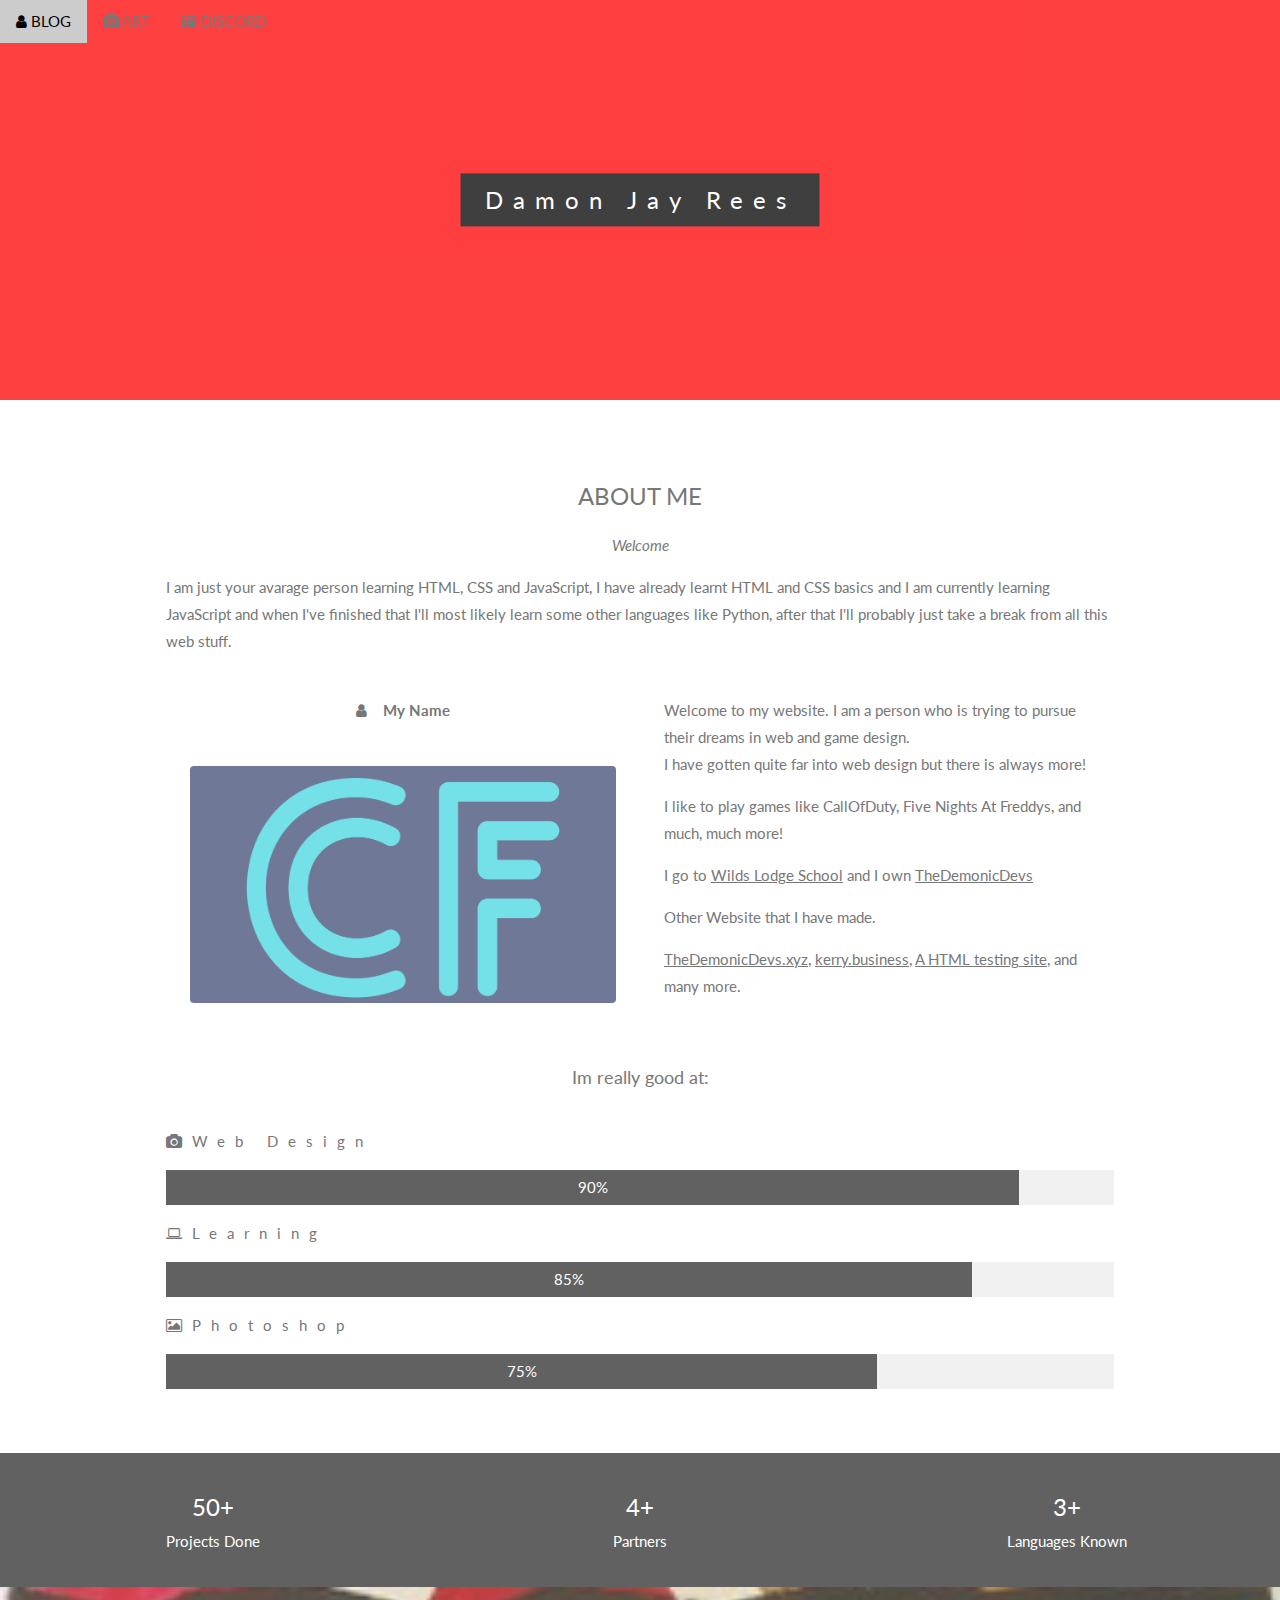
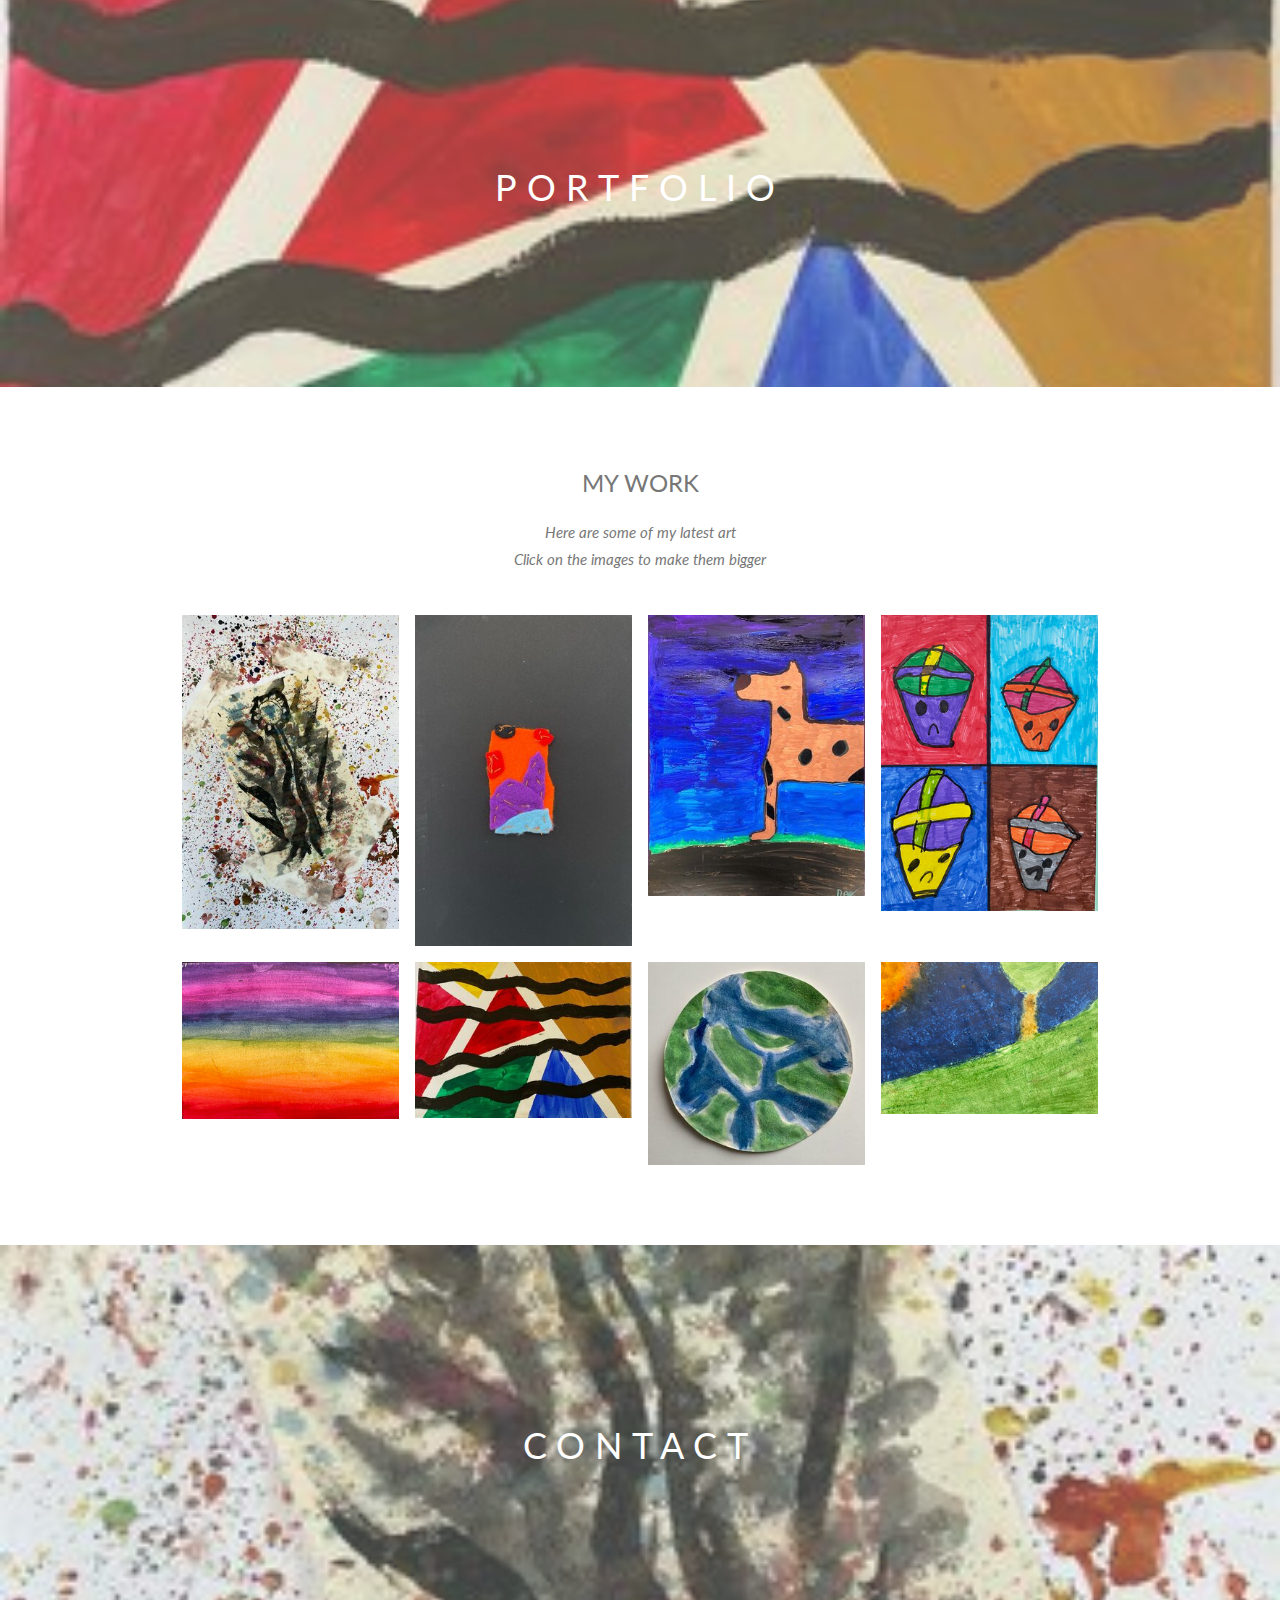
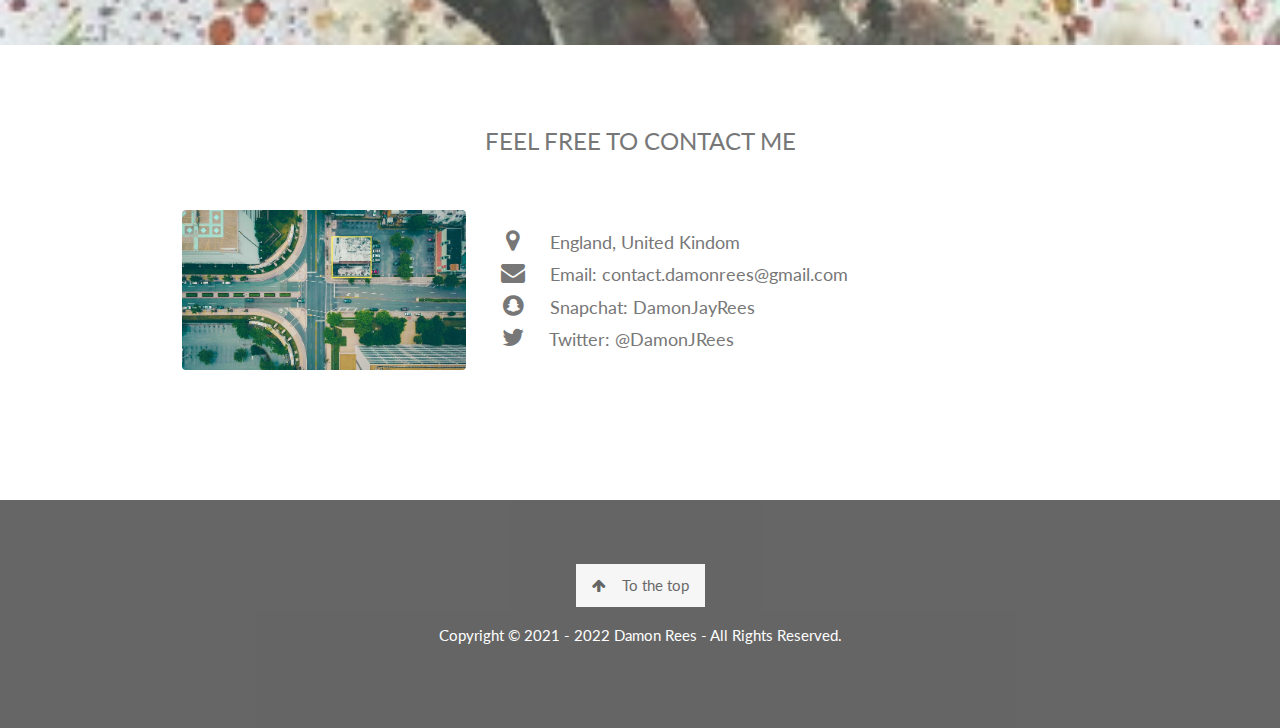
<file: index.html>
<!DOCTYPE html>
<html>
<title>Damon Rees</title>
 <meta name="description" content="Welcome to the official website for Damon Rees, Damon Rees is a w3.css website dev">
<link rel="icon" type="image/x-icon" href="/images/d.jpg">
<meta charset="UTF-8">
<meta name="viewport" content="width=device-width, initial-scale=1">
<link rel="stylesheet" href="https://www.w3schools.com/w3css/4/w3.css">
<link rel="stylesheet" href="https://fonts.googleapis.com/css?family=Lato">
<link rel="stylesheet" href="https://cdnjs.cloudflare.com/ajax/libs/font-awesome/4.7.0/css/font-awesome.min.css">
<style>
body,h1,h2,h3,h4,h5,h6 {font-family: "Lato", sans-serif;}
body, html {
  height: 100%;
  color: #777;
  line-height: 1.8;
}

/* Create a Parallax Effect */
.bgimg-1, .bgimg-2, .bgimg-3 {
  background-attachment: fixed;
  background-position: center;
  background-repeat: no-repeat;
  background-size: cover;
}

/* First image (Logo. Full height) */
.bgimg-1 {
  background-image: url('/images/red.jpg');
  min-height: 100%;
}

/* Second image (Portfolio) */
.bgimg-2 {
  background-image: url("/images/colours.jpg");
  min-height: 400px;
}

/* Third image (Contact) */
.bgimg-3 {
  background-image: url("/images/art4.jpg");
  min-height: 400px;
}

.w3-wide {letter-spacing: 10px;}
.w3-hover-opacity {cursor: pointer;}

/* Turn off parallax scrolling for tablets and phones */
@media only screen and (max-device-width: 1600px) {
  .bgimg-1, .bgimg-2, .bgimg-3 {
    background-attachment: scroll;
    min-height: 400px;
  }
}
</style>
<body>

<!-- Navbar (sit on top) -->
<div class="w3-top">
  <div class="w3-bar" id="myNavbar">
    <a class="w3-bar-item w3-button w3-hover-black w3-hide-medium w3-hide-large w3-right" href="javascript:void(0);" onclick="toggleFunction()" title="Toggle Navigation Menu">
      <i class="fa fa-bars"></i>
    </a>
    <a href="blog.html" class="w3-bar-item w3-button w3-hide-small"><i class="fa fa-user"></i> BLOG</a>
    <a href="art.html" class="w3-bar-item w3-button w3-hide-small"><i class="fa fa-camera"></i> ART</a>
    <a href="discord.html" class="w3-bar-item w3-button w3-hide-small"><i class="fa fa-th"></i> DISCORD</a>
    </a>
  </div>

  <!-- Navbar on small screens -->
  <div id="navDemo" class="w3-bar-block w3-white w3-hide w3-hide-large w3-hide-medium">
    <a href="blog.html" class="w3-bar-item w3-button" onclick="toggleFunction()">BLOG</a>
    <a href="art.html" class="w3-bar-item w3-button" onclick="toggleFunction()">ART</a>
    <a href="discord.html" class="w3-bar-item w3-button" onclick="toggleFunction()">DISCORD</a>
  </div>
</div>

<!-- First Parallax Image with Logo Text -->
<div class="bgimg-1 w3-display-container w3-opacity-min" id="home">
  <div class="w3-display-middle" style="white-space:nowrap;">
    <span class="w3-center w3-padding-large w3-black w3-xlarge w3-wide w3-animate-opacity">Damon <span class="w3-hide-small">Jay</span> Rees</span>
  </div>
</div>

<!-- Container (About Section) -->
<div class="w3-content w3-container w3-padding-64" id="about">
  <h3 class="w3-center">ABOUT ME</h3>
  <p class="w3-center"><em>Welcome</em></p>
  <p>I am just your avarage person learning HTML, CSS and JavaScript, I have already learnt HTML and CSS basics and I am currently learning JavaScript and when I've finished that I'll most likely learn some other languages like Python, after that I'll probably just take a break from all this web stuff.</p>
  <div class="w3-row">
    <div class="w3-col m6 w3-center w3-padding-large">
      <p><b><i class="fa fa-user w3-margin-right"></i>My Name</b></p><br>
      <img src="/images/CF.jpg" class="w3-round w3-image w3-opacity w3-hover-opacity-off" alt="Photo of Me" width="500" height="333">
    </div>

    <!-- Hide this text on small devices -->
    <div class="w3-col m6 w3-hide-small w3-padding-large">
      <p>Welcome to my website. I am a person who is trying to pursue their dreams in web and game design. <br> I have gotten quite far into web design but there is always more! <br> <p> I like to play games like CallOfDuty, Five Nights At Freddys, and much, much more!
      <br> <p> I go to <a href="https://wildslodgeschool.co.uk" target="_blank">Wilds Lodge School</a>
      and I own <a href="https://eu.thedemonicdevs.xyz" target="_blank">TheDemonicDevs</a>
      <p> Other Website that I have made. </p>
      <p> <a href="https://eu.thedemonicdevs.xyz" target="_blank">TheDemonicDevs.xyz</a>, <a href="https://kerry.business" target="_blank">kerry.business</a>, <a href="https://html-only.damonrees.repl.co" target="_blank">A HTML testing site</a>, and many more.</p>
    </div>
  </div>
  <p class="w3-large w3-center w3-padding-16">Im really good at:</p>
  <p class="w3-wide"><i class="fa fa-camera"></i>Web Design</p>
  <div class="w3-light-grey">
    <div class="w3-container w3-padding-small w3-dark-grey w3-center" style="width:90%">90%</div>
  </div>
  <p class="w3-wide"><i class="fa fa-laptop"></i>Learning</p>
  <div class="w3-light-grey">
    <div class="w3-container w3-padding-small w3-dark-grey w3-center" style="width:85%">85%</div>
  </div>
  <p class="w3-wide"><i class="fa fa-photo"></i>Photoshop</p>
  <div class="w3-light-grey">
    <div class="w3-container w3-padding-small w3-dark-grey w3-center" style="width:75%">75%</div>
  </div>
</div>

<div class="w3-row w3-center w3-dark-grey w3-padding-16">
  <div class="w3-third w3-section">
    <span class="w3-xlarge">50+</span><br>
    Projects Done
  </div>
  <div class="w3-third w3-section">
    <span class="w3-xlarge">4+</span><br>
    Partners
  </div>
  <div class="w3-third w3-section">
    <span class="w3-xlarge">3+</span><br>
    Languages Known
  </div>
</div>

<!-- Second Parallax Image with Portfolio Text -->
<div class="bgimg-2 w3-display-container w3-opacity-min">
  <div class="w3-display-middle">
    <span class="w3-xxlarge w3-text-white w3-wide">PORTFOLIO</span>
  </div>
</div>

<!-- Container (Portfolio Section) -->
<div class="w3-content w3-container w3-padding-64" id="portfolio">
  <h3 class="w3-center">MY WORK</h3>
  <p class="w3-center"><em>Here are some of my latest art<br> Click on the images to make them bigger</em></p><br>

  <!-- Responsive Grid. Four columns on tablets, laptops and desktops. Will stack on mobile devices/small screens (100% width) -->
  <div class="w3-row-padding w3-center">
    <div class="w3-col m3">
      <img src="/images/art4.jpg" style="width:100%" onclick="onClick(this)" class="w3-hover-opacity">
    </div>

    <div class="w3-col m3">
      <img src="/images/cloth.jpg" style="width:100%" onclick="onClick(this)" class="w3-hover-opacity">
    </div>

    <div class="w3-col m3">
      <img src="/images/DamonDog.jpg" style="width:100%" onclick="onClick(this)" class="w3-hover-opacity" alt="Bear closeup">
    </div>

    <div class="w3-col m3">
      <img src="/images/cups.jpg" style="width:100%" onclick="onClick(this)" class="w3-hover-opacity" alt="Quiet ocean">
    </div>
  </div>

  <div class="w3-row-padding w3-center w3-section">
    <div class="w3-col m3">
      <img src="/images/rainbow.jpg" style="width:100%" onclick="onClick(this)" class="w3-hover-opacity">
    </div>

    <div class="w3-col m3">
      <img src="/images/colours.jpg" style="width:100%" onclick="onClick(this)" class="w3-hover-opacity" >
    </div>

    <div class="w3-col m3">
      <img src="/images/plate.jpg" style="width:100%" onclick="onClick(this)" class="w3-hover-opacity">
    </div>

    <div class="w3-col m3">
      <img src="/images/tree.jpg" style="width:100%" onclick="onClick(this)" class="w3-hover-opacity">
    </div>
  </div>
</div>

<!-- Modal for full size images on click-->
<div id="modal01" class="w3-modal w3-black" onclick="this.style.display='none'">
  <span class="w3-button w3-large w3-black w3-display-topright" title="Close Modal Image"><i class="fa fa-remove"></i></span>
  <div class="w3-modal-content w3-animate-zoom w3-center w3-transparent w3-padding-64">
    <img id="img01" class="w3-image">
    <p id="caption" class="w3-opacity w3-large"></p>
  </div>
</div>

<!-- Third Parallax Image with Portfolio Text -->
<div class="bgimg-3 w3-display-container w3-opacity-min">
  <div class="w3-display-middle">
     <span class="w3-xxlarge w3-text-white w3-wide">CONTACT</span>
  </div>
</div>

<!-- Container (Contact Section) -->
<div class="w3-content w3-container w3-padding-64" id="contact">
  <h3 class="w3-center">FEEL FREE TO CONTACT ME</h3>
  <p class="w3-center"></p>

  <div class="w3-row w3-padding-32 w3-section">
    <div class="w3-col m4 w3-container">
      <img src="/images/map.jpg" class="w3-image w3-round" style="width:100%">
    </div>
    <div class="w3-col m8 w3-panel">
      <div class="w3-large w3-margin-bottom">
        <i class="fa fa-map-marker fa-fw w3-hover-text-black w3-xlarge w3-margin-right"></i> England, United Kindom<br>
        <i class="fa fa-envelope fa-fw w3-hover-text-black w3-xlarge w3-margin-right"></i> Email: contact.damonrees@gmail.com<br>
        <i class="fa fa-snapchat fa-fw w3-hover-text-black w3-xlarge w3-margin-right"></i> Snapchat: DamonJayRees<br>
        <i class="fa fa-twitter fa-fw w3-hover-text-black w3-xlarge w3-margin-right"></i> Twitter: @DamonJRees<br>
      </div>
      
    </div>
  </div>
</div>

<!-- Footer -->
<footer class="w3-center w3-black w3-padding-64 w3-opacity w3-hover-opacity-off">
  <a href="#home" class="w3-button w3-light-grey"><i class="fa fa-arrow-up w3-margin-right"></i>To the top</a>
  <p>Copyright © 2021 - 2022 Damon Rees - All Rights Reserved.</p>
</footer>
 
<script>
// Modal Image Gallery
function onClick(element) {
  document.getElementById("img01").src = element.src;
  document.getElementById("modal01").style.display = "block";
  var captionText = document.getElementById("caption");
  captionText.innerHTML = element.alt;
}

// Change style of navbar on scroll
window.onscroll = function() {myFunction()};
function myFunction() {
    var navbar = document.getElementById("myNavbar");
    if (document.body.scrollTop > 100 || document.documentElement.scrollTop > 100) {
        navbar.className = "w3-bar" + " w3-card" + " w3-animate-top" + " w3-white";
    } else {
        navbar.className = navbar.className.replace(" w3-card w3-animate-top w3-white", "");
    }
}

// Used to toggle the menu on small screens when clicking on the menu button
function toggleFunction() {
    var x = document.getElementById("navDemo");
    if (x.className.indexOf("w3-show") == -1) {
        x.className += " w3-show";
    } else {
        x.className = x.className.replace(" w3-show", "");
    }
}
</script>

</body>
</html>
</file>
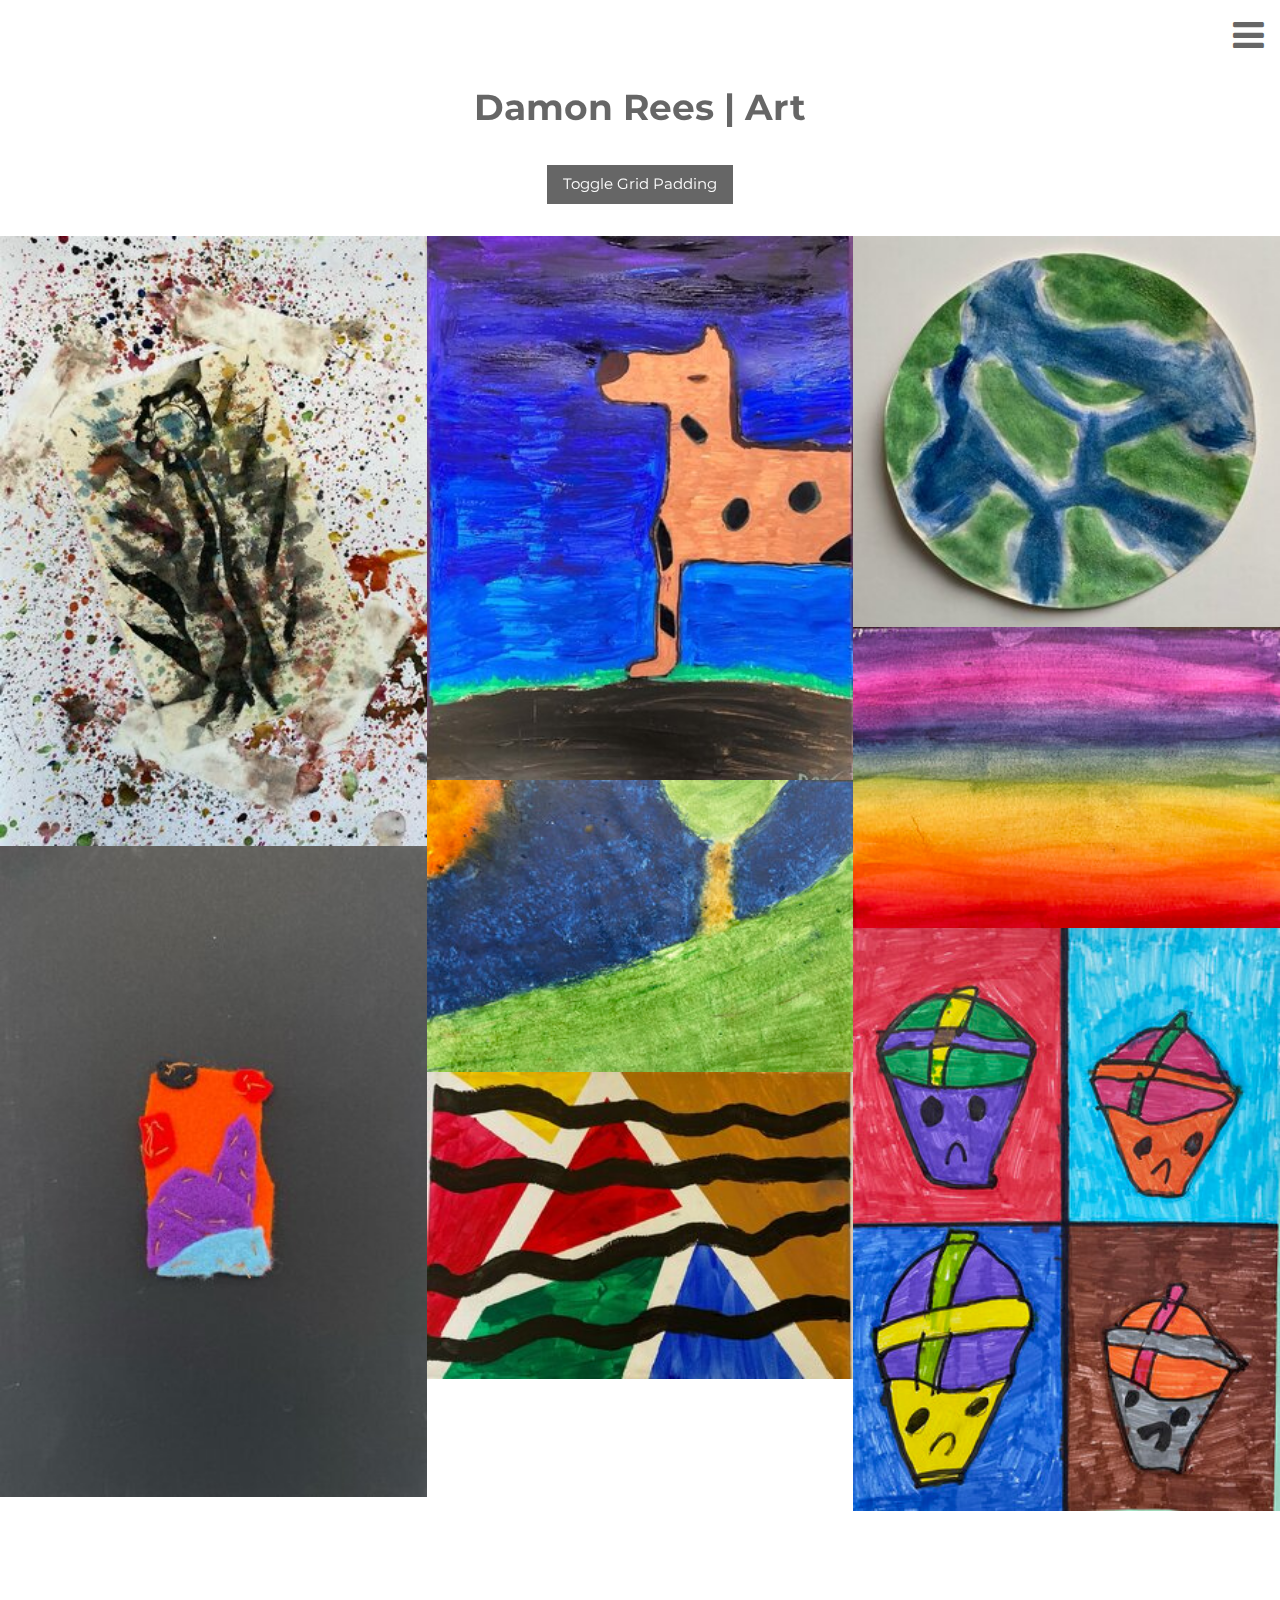
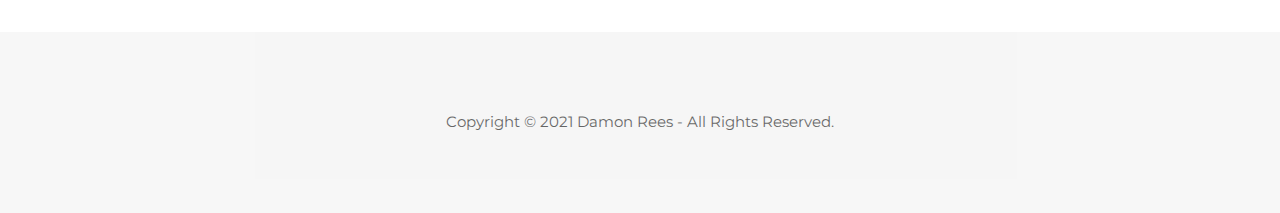
<file: art.html>
<!DOCTYPE html>
<html>
<title>Damon Rees | Art</title>
<link rel="icon" type="image/x-icon" href="/w3images/d.png">
<meta charset="UTF-8">
<meta name="viewport" content="width=device-width, initial-scale=1">
<link rel="stylesheet" href="https://www.w3schools.com/w3css/4/w3.css">
<link rel="stylesheet" href="https://fonts.googleapis.com/css?family=Montserrat">
<link rel="stylesheet" href="https://cdnjs.cloudflare.com/ajax/libs/font-awesome/4.7.0/css/font-awesome.min.css">
<style>
body,h1 {font-family: "Montserrat", sans-serif}
img {margin-bottom: -7px}
.w3-row-padding img {margin-bottom: 12px}
a {
 color: blue

}
</style>
<body>

<!-- Sidebar -->
<nav class="w3-sidebar w3-black w3-animate-top w3-xxlarge" style="display:none;padding-top:150px" id="mySidebar">
  <a href="javascript:void(0)" onclick="w3_close()" class="w3-button w3-black w3-xxlarge w3-padding w3-display-topright" style="padding:6px 24px">
    <i class="fa fa-remove"></i>
  </a>
  <div class="w3-bar-block w3-center">
    <a href="index.html" class="w3-bar-item w3-button w3-text-grey w3-hover-black">Home</a>
  </div>
   <div class="w3-bar-block w3-center">
    <a href="blog.html" class="w3-bar-item w3-button w3-text-grey w3-hover-black" target="_blank">Blog</a>
  </div>
     <div class="w3-bar-block w3-center">
    <a href="discord.html" class="w3-bar-item w3-button w3-text-grey w3-hover-black" target="_blank">Discord</a>
  </div>
   <div class="w3-bar-block w3-center">
  </div>
</nav>

<!-- !PAGE CONTENT! -->
<div class="w3-content" style="max-width:1500px">

<!-- Header -->
<div class="w3-opacity">
<span class="w3-button w3-xxlarge w3-white w3-right" onclick="w3_open()"><i class="fa fa-bars"></i></span> 
<div class="w3-clear"></div>
<header class="w3-center w3-margin-bottom">
  <h1><b>Damon Rees | Art</b></h1>
  <p><b></b></p>
  <p class="w3-padding-16"><button class="w3-button w3-black" onclick="myFunction()">Toggle Grid Padding</button></p>
</header>
</div>

<!-- Photo Grid -->
<div class="w3-row" id="myGrid" style="margin-bottom:128px">
  <div class="w3-third">
    <img src="/images/art4.jpg" style="width:100%">
    <img src="/images/cloth.jpg" style="width:100%">

  </div>

  <div class="w3-third">
    <img src="/images/DamonDog.jpg" style="width:100%">
    <img src="/images/tree.jpg" style="width:100%">
    <img src="/images/colours.jpg" style="width:100%">
  </div>

  <div class="w3-third">
    <img src="/images/plate.jpg" style="width:100%">
    <img src="/images/rainbow.jpg" style="width:100%">
    <img src="/images/cups.jpg" style="width:100%">
  </div>
</div>

<!-- End Page Content -->
</div>

<!-- Footer -->
<footer class="w3-container w3-padding-64 w3-light-grey w3-center w3-opacity w3-xlarge" style="margin-top:128px"> 
  <p class="w3-medium">Copyright © 2021 Damon Rees - All Rights Reserved.
</p>
</footer>
 
<script>
// Toggle grid padding
function myFunction() {
  var x = document.getElementById("myGrid");
  if (x.className === "w3-row") {
    x.className = "w3-row-padding";
  } else { 
    x.className = x.className.replace("w3-row-padding", "w3-row");
  }
}

// Open and close sidebar
function w3_open() {
  document.getElementById("mySidebar").style.width = "100%";
  document.getElementById("mySidebar").style.display = "block";
}

function w3_close() {
  document.getElementById("mySidebar").style.display = "none";
}
</script>

</body>
</html>
</file>
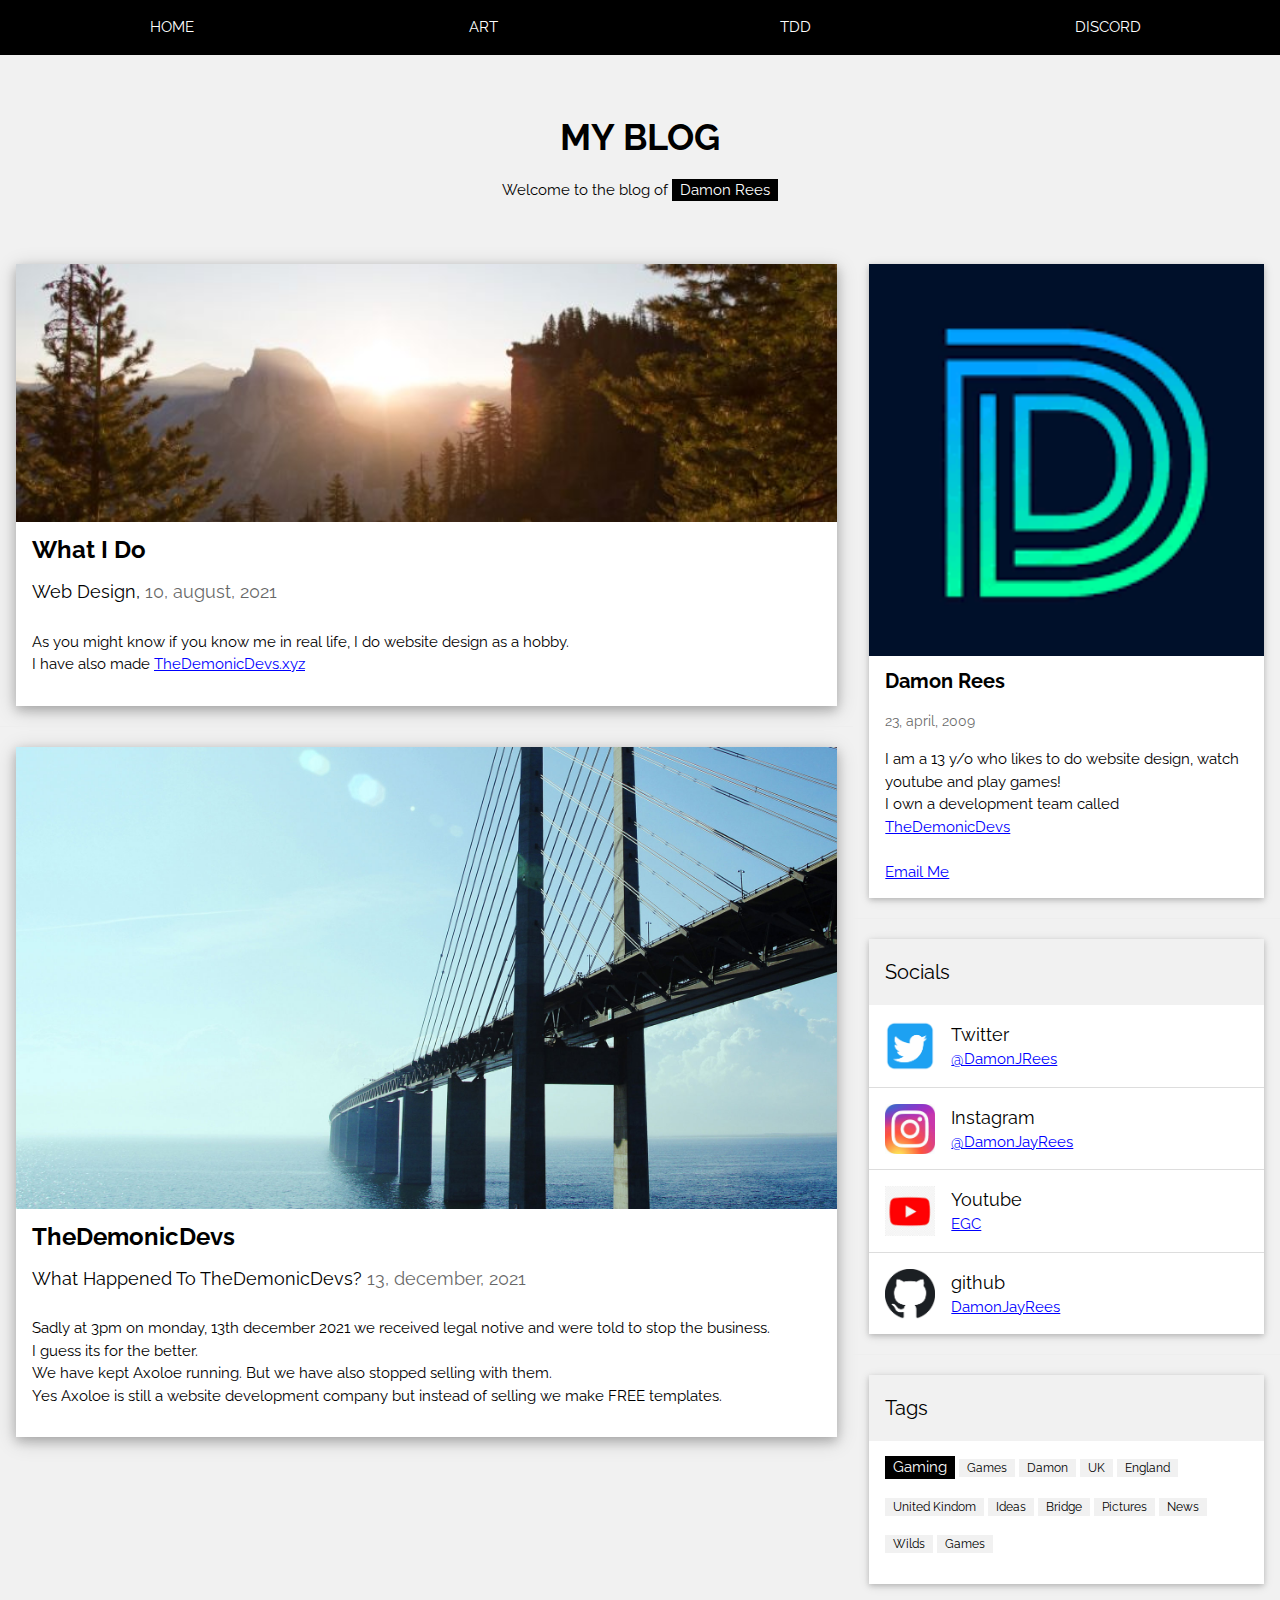
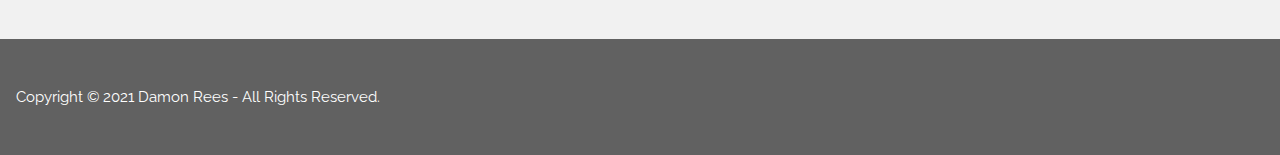
<file: blog.html>
<!DOCTYPE html>
<html>
  <!-- title and description -->
<title>Damon Rees | blog</title>
<meta name="description" content="Damon Reeses blog, Damon rees is a student who goes to Wilds Lodge School!">
<!---->
<link rel="icon" type="image/x-icon" href="/w3images/d.png">
<meta charset="UTF-8">
<meta name="viewport" content="width=device-width, initial-scale=1">
<link rel="stylesheet" href="https://www.w3schools.com/w3css/4/w3.css">
<link rel="stylesheet" href="https://fonts.googleapis.com/css?family=Raleway">
<style>
  a {
 color: blue

}
body,h1,h2,h3,h4,h5 {font-family: "Raleway", sans-serif}
a {color: blue}
</style>
<body class="w3-light-grey">
<!-- Links (sit on top) -->
<div class="w3-top">
  <div class="w3-row w3-padding w3-black">
    <div class="w3-col s3">
      <a href="index.html" class="w3-button w3-block w3-black">HOME</a>
    </div>
    <div class="w3-col s3">
      <a href="art.html" class="w3-button w3-block w3-black">ART</a>
    </div>
    <div class="w3-col s3">
      <a href="https://eu.thedemonicdevs.xyz" target="_blank" class="w3-button w3-block w3-black">TDD</a>
    </div>
     <div class="w3-col s3">
      <a href="discord.html" target="_blank" class="w3-button w3-block w3-black">DISCORD</a>
    </div>
  </div>
</div>
<br><br><br>








<!-- w3-content defines a container for fixed size centered content, 
and is wrapped around the whole page content, except for the footer in this example -->
<div class="w3-content" style="max-width:1400px">

<!-- Header -->
<header class="w3-container w3-center w3-padding-32"> 
  <h1><b>MY BLOG</b></h1>
  <p>Welcome to the blog of <span class="w3-tag">Damon Rees</span></p>
</header>

<!-- Grid -->
<div class="w3-row">

<!-- Blog entries -->
<div class="w3-col l8 s12">
  <!-- Blog entry -->
  <div class="w3-card-4 w3-margin w3-white">
    <img src="/w3images/woods.jpg" alt="Nature" style="width:100%">
    <div class="w3-container">
      <h3><b>What I Do</b></h3>
      <h5>Web Design, <span class="w3-opacity">10, august, 2021</span></h5>
    </div>

    <div class="w3-container">
      <p>As you might know if you know me in real life, I do website design as a hobby. <br> I have also made <a href="https://eu.thedemonicdevs.xyz" target="_blank">TheDemonicDevs.xyz</a></p>
      <div class="w3-row">
        <div class="w3-col m8 s12">
          <p></p>
        </div>
        <div class="w3-col m4 w3-hide-small">
          <p></p>
        </div>
      </div>
    </div>
  </div>
  <hr>

  <!-- Blog entry -->
  <div class="w3-card-4 w3-margin w3-white">
  <img src="/w3images/bridge.jpg" alt="Norway" style="width:100%">
    <div class="w3-container">
      <h3><b>TheDemonicDevs</b></h3>
      <h5>What Happened To TheDemonicDevs?<span class="w3-opacity"> 13, december, 2021</span></h5>
    </div>

    <div class="w3-container">
      <p>
        Sadly at 3pm on monday, 13th december 2021 we received legal notive and were told to stop the business. <br> I guess its for the better. <br> We have kept Axoloe running. But we have also stopped selling with them.<br>Yes Axoloe is still a website development company but instead of selling we make FREE templates.
      </p>
      <div class="w3-row">
        <div class="w3-col m8 s12">
          <p></p>
        </div>
        <div class="w3-col m4 w3-hide-small">
          <p></p>
        </div>
      </div>
    </div>
  </div>
<!-- END BLOG ENTRIES -->
</div>

<!-- Introduction menu -->
<div class="w3-col l4">
  <!-- About Card -->
  <div class="w3-card w3-margin w3-margin-top">
  <img src="/w3images/d.png" style="width:100%">
    <div class="w3-container w3-white">
      <h4><b>Damon Rees</b></h4>
      <h5><small><span class="w3-opacity">23, april, 2009</span></small></h5>
     <p>I am a 13 y/o who likes to do website design, watch youtube and play games!<br>I own a development team called <a href="https://eu.thedemonicdevs.xyz" target="_blank">TheDemonicDevs</a><br><br>
     
     <a href="mailto:damonrees@thedemonicdevs.xyz">Email Me</a>
     
     </p>
    </div>
  </div><hr>
  
  <!-- socials -->
  <div class="w3-card w3-margin">
    <div class="w3-container w3-padding">
      <h4>Socials</h4>
    </div>
    <ul class="w3-ul w3-white">
      <li class="w3-padding-16">
        <img src="/w3images/twitter.png" alt="Image" class="w3-left w3-margin-right" style="width:50px">
        <span class="w3-large">Twitter</span><br>
        <span> <a href="https://twitter.com/damonjrees">@DamonJRees</a></span>
      </li>
      <li class="w3-padding-16">
        <img src="/w3images/instagram.jpg" alt="Image" class="w3-left w3-margin-right" style="width:50px">
        <span class="w3-large">Instagram</span><br>
        <span> <a href="https://instagram.com/damonjayrees" target="_blank">@DamonJayRees</a></span>
      </li> 
      <li class="w3-padding-16">
        <img src="/w3images/youtube.jpg" alt="Image" class="w3-left w3-margin-right" style="width:50px">
        <span class="w3-large">Youtube</span><br>
        <span> <a href="https://www.youtube.com/channel/UCVmsv7YAC7UL9i3tj30WDgw" target="_blank">EGC</a></span>
      </li>   
      <li class="w3-padding-16 w3-hide-medium w3-hide-small">
        <img src="/w3images/github.jpg" alt="Image" class="w3-left w3-margin-right" style="width:50px">
        <span class="w3-large">github</span><br>
        <span> <a href="https://github.com/DamonJayRees" target="_blank">DamonJayRees </a>
</a></span>
      </li>  
    </ul>
  </div>
  <hr> 
 
  <!-- Labels / tags -->
  <div class="w3-card w3-margin">
    <div class="w3-container w3-padding">
      <h4>Tags</h4>
    </div>
    <div class="w3-container w3-white">
    <p><span class="w3-tag  w3-margin-bottom">Gaming</span> <span class="w3-tag w3-light-grey w3-small w3-margin-bottom">Games</span> <span class="w3-tag w3-light-grey w3-small w3-margin-bottom">Damon</span>
      <span class="w3-tag w3-light-grey w3-small w3-margin-bottom">UK</span> <span class="w3-tag w3-light-grey w3-small w3-margin-bottom">England</span> <span class="w3-tag w3-light-grey w3-small w3-margin-bottom">United Kindom</span>
      <span class="w3-tag w3-light-grey w3-small w3-margin-bottom">Ideas</span> <span class="w3-tag w3-light-grey w3-small w3-margin-bottom">Bridge</span> <span class="w3-tag w3-light-grey w3-small w3-margin-bottom">Pictures</span>
      <span class="w3-tag w3-light-grey w3-small w3-margin-bottom">News</span> <span class="w3-tag w3-light-grey w3-small w3-margin-bottom">Wilds</span> <span class="w3-tag w3-light-grey w3-small w3-margin-bottom">Games</span>
    </p>
    </div>
  </div>
  

    </div>
  </div>
<!-- END BLOG ENTRIES -->
</div>
  
<!-- END Introduction Menu -->
</div>

<!-- END GRID -->
</div><br>

<!-- END w3-content -->
</div>

<!-- Footer -->
<footer class="w3-container w3-dark-grey w3-padding-32 w3-margin-top">


  <p>Copyright © 2021 Damon Rees - All Rights Reserved.</p>
</footer>




</body>
</html>
</file>
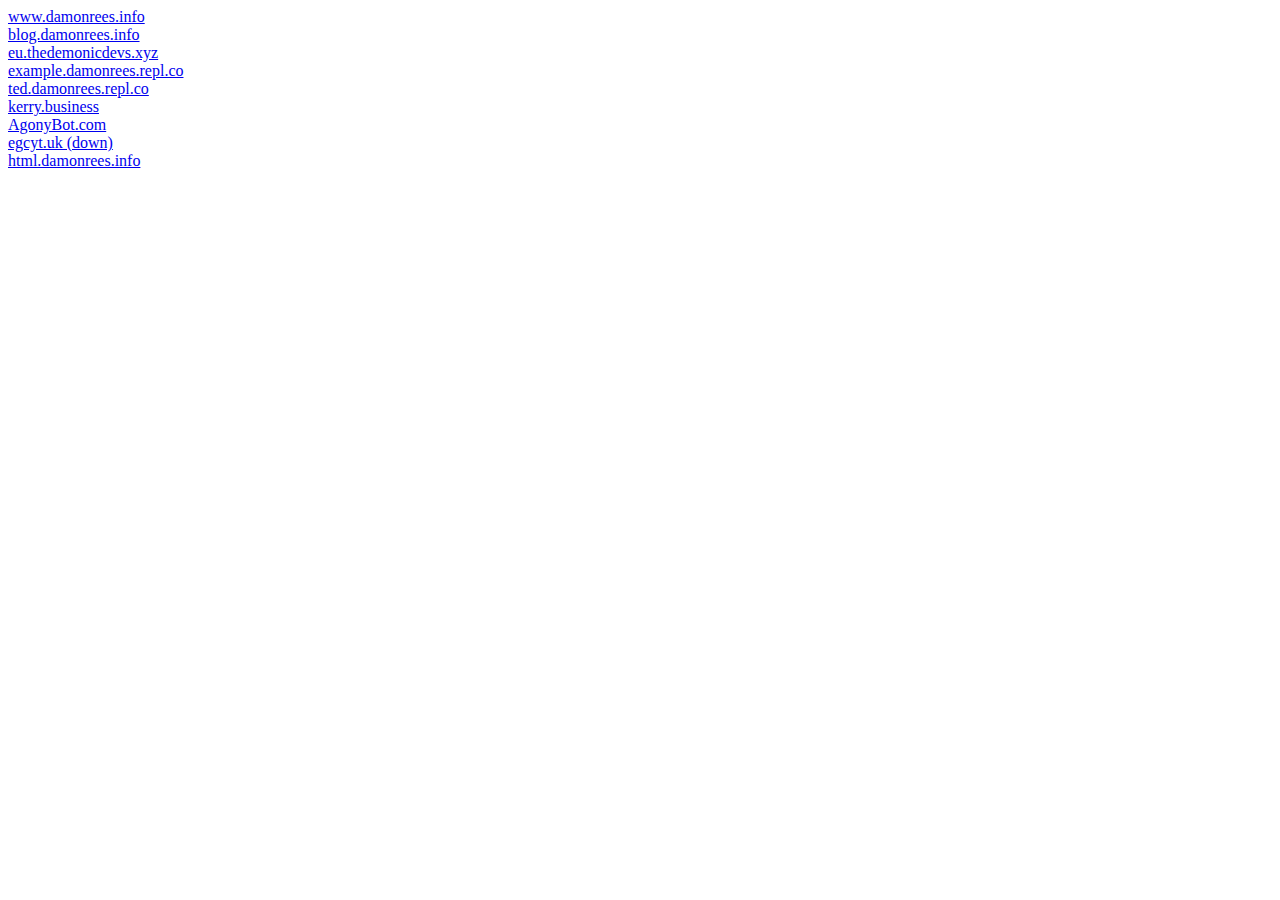
<file: track.html>
<html>
  <head>
    <title> Damon Rees | blog | track </title>
  </head>
 <body>
   <a href="https://www.damonrees.info" target="_blank" >www.damonrees.info</a>
   <br>
   <a href="https://blog.damonrees.info" target="_blank" >blog.damonrees.info</a>
   <br>
   <a href="https://eu.thedemonicdevs.xyz" target="_blank" >eu.thedemonicdevs.xyz</a>
   <br>
   <a href="https://example.damonrees.repl.co" target="_blank" >example.damonrees.repl.co</a>
   <br>
   <a href="https://ted.damonrees.repl.co" target="_blank" >ted.damonrees.repl.co</a>
   <br>
   <a href="https://kerry.business" target="_blank" >kerry.business</a>
   <br>
   <a href="https://agonybot.com" target="_blank" >AgonyBot.com</a>
   <br>
   <a href="https://egcyt.uk" target="_blank">egcyt.uk (down)</a>
   <br>
   <a href="https://html.damonrees.info">html.damonrees.info</a>



 </body>
</html>
</file>
